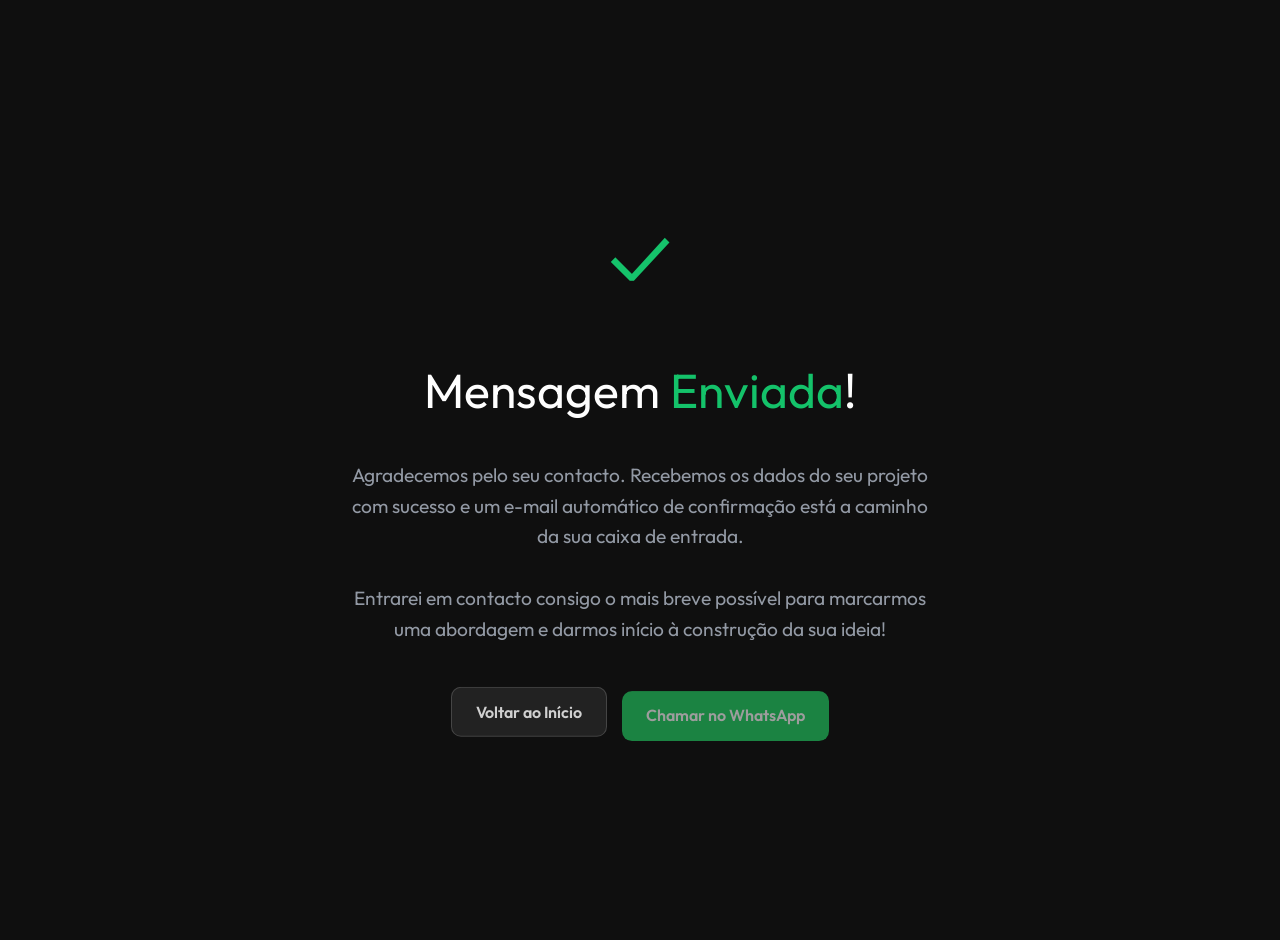
<file: orcamento/sucesso.html>
<!DOCTYPE html>
<html lang="pt-PT">

<head>
    <meta charset="UTF-8">
    <meta name="viewport" content="width=device-width, initial-scale=1.0">
    <title>Sucesso | Softwizz</title>
    <!-- Import Google Fonts -->
    <link href="https://fonts.googleapis.com/css2?family=Outfit:wght@300;400;500;700&display=swap" rel="stylesheet">
    <link rel="stylesheet" href="../css/style.css">
    <!-- GSAP for animations -->
    <script src="https://cdnjs.cloudflare.com/ajax/libs/gsap/3.12.2/gsap.min.js"></script>
    <style>
        .success-page {
            height: 100vh;
            display: flex;
            flex-direction: column;
            justify-content: center;
            align-items: center;
            text-align: center;
            padding: 20px;
        }
        .success-icon {
            font-size: 5rem;
            color: #15c36b;
            margin-bottom: 20px;
        }
    </style>
</head>

<body style="background-color: #0f0f0f; overflow: hidden; font-family: 'Outfit', sans-serif;">
    <main class="success-page">
        <div class="success-icon">✓</div>
        <h1 class="main-title" style="font-size: 3rem; margin-bottom: 20px;">Mensagem <span style="color: #15c36b;">Enviada</span>!</h1>
        <p style="color: #9ca3af; max-width: 600px; font-size: 1.2rem; margin-bottom: 40px; line-height: 1.6;">
            Agradecemos pelo seu contacto. Recebemos os dados do seu projeto com sucesso e um e-mail automático de confirmação está a caminho da sua caixa de entrada.<br><br>
            Entrarei em contacto consigo o mais breve possível para marcarmos uma abordagem e darmos início à construção da sua ideia!
        </p>
        <div style="display: flex; gap: 15px; flex-wrap: wrap; justify-content: center;">
            <a href="../index.html" class="btn btn-primary" style="background-color: rgba(255,255,255,0.1); color: #fff; border: 1px solid rgba(255,255,255,0.2);">Voltar ao Início</a>
            <a href="https://wa.me/351960000669?text=Ol%C3%A1!%20Acabei%20de%20enviar%20uma%20mensagem%20pelo%20site." target="_blank" class="btn btn-primary" style="background-color: #25D366; color: #fff;">Chamar no WhatsApp</a>
        </div>
    </main>

    <script>
        gsap.from(".success-icon", { y: -50, opacity: 0, duration: 1, ease: "bounce.out" });
        gsap.from(".main-title", { y: 20, opacity: 0, duration: 1, delay: 0.3 });
        gsap.from("p", { y: 20, opacity: 0, duration: 1, delay: 0.5 });
        gsap.from(".btn", { y: 20, opacity: 0, duration: 1, delay: 0.7, stagger: 0.2 });
    </script>
</body>

</html>
</file>
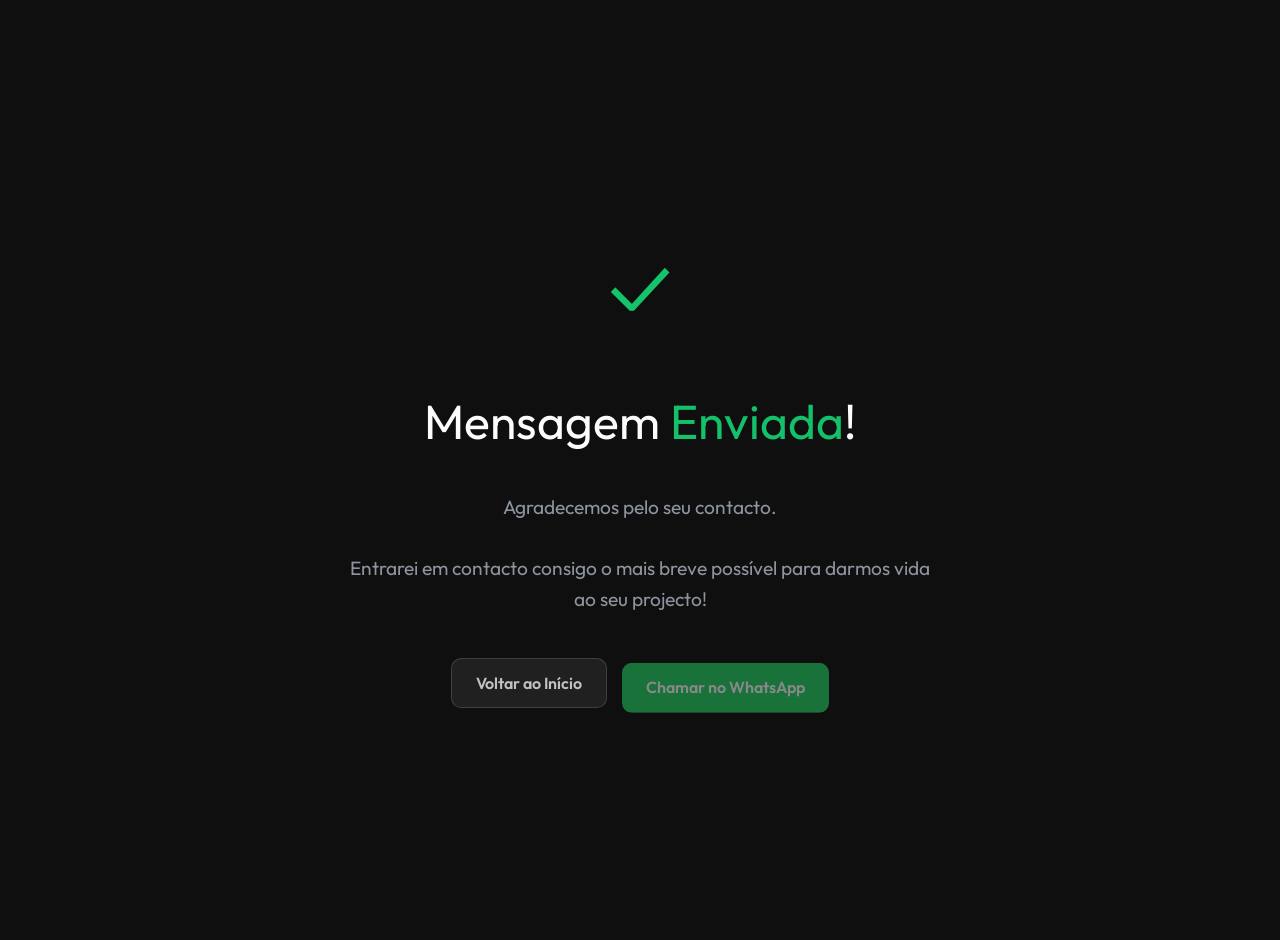
<file: src/sucesso.html>
<!DOCTYPE html>
<html lang="pt-PT">

<head>
    <meta charset="UTF-8">
    <meta name="viewport" content="width=device-width, initial-scale=1.0">
    <title>Sucesso | Softwizz</title>
    <!-- Import Google Fonts -->
    <link href="https://fonts.googleapis.com/css2?family=Outfit:wght@300;400;500;700&display=swap" rel="stylesheet">
    <link rel="stylesheet" href="../css/style.css">
    <!-- GSAP for animations -->
    <script src="https://cdnjs.cloudflare.com/ajax/libs/gsap/3.12.2/gsap.min.js"></script>
    <style>
        .success-page {
            height: 100vh;
            display: flex;
            flex-direction: column;
            justify-content: center;
            align-items: center;
            text-align: center;
            padding: 20px;
        }
        .success-icon {
            font-size: 5rem;
            color: #15c36b;
            margin-bottom: 20px;
        }
    </style>
</head>

<body style="background-color: #0f0f0f; overflow: hidden; font-family: 'Outfit', sans-serif;">
    <main class="success-page">
        <div class="success-icon">✓</div>
        <h1 class="main-title" style="font-size: 3rem; margin-bottom: 20px;">Mensagem <span style="color: #15c36b;">Enviada</span>!</h1>
        <p style="color: #9ca3af; max-width: 600px; font-size: 1.2rem; margin-bottom: 40px; line-height: 1.6;">
            Agradecemos pelo seu contacto. <br><br>
            Entrarei em contacto consigo o mais breve possível para darmos vida ao seu projecto!
        </p>
        <div style="display: flex; gap: 15px; flex-wrap: wrap; justify-content: center;">
            <a href="../index.html" class="btn btn-primary" style="background-color: rgba(255,255,255,0.1); color: #fff; border: 1px solid rgba(255,255,255,0.2);">Voltar ao Início</a>
            <a href="https://wa.me/351960000669?text=Ol%C3%A1!%20Acabei%20de%20enviar%20uma%20mensagem%20pelo%20site." target="_blank" class="btn btn-primary" style="background-color: #25D366; color: #fff;">Chamar no WhatsApp</a>
        </div>
    </main>

    <script>
        gsap.from(".success-icon", { y: -50, opacity: 0, duration: 1, ease: "bounce.out" });
        gsap.from(".main-title", { y: 20, opacity: 0, duration: 1, delay: 0.3 });
        gsap.from("p", { y: 20, opacity: 0, duration: 1, delay: 0.5 });
        gsap.from(".btn", { y: 20, opacity: 0, duration: 1, delay: 0.7, stagger: 0.2 });
    </script>
</body>

</html>
</file>
<file: css/style.css>
:root {
    --bg-color: #fcfcfc;
    --text-main: #2b2b2b;
    --text-muted: #6b7280;
    --green-light: #15c36b;
    /* Vibrant green for text highlights */
    --green-btn: #3ef499;
    /* Button green */
    --card-bg: #0d1217;
    /* Dark card background */
}

body,
html {
    margin: 0;
    padding: 0;
    font-family: 'Inter', sans-serif;
    background-color: #0f0f0f;
    /* Updated dark background */
    color: var(--text-main);
    overflow-x: hidden;
}

/* Navbar / Header */
.navbar {
    display: flex;
    justify-content: space-between;
    align-items: center;
    padding: 20px 50px;
    background-color: transparent;
    position: fixed;
    /* Make it sticky/fixed to see glass effect */
    top: 0;
    width: 100%;
    box-sizing: border-box;
    z-index: 1000;
}

.menu-horizontal {
    display: flex;
    gap: 30px;
    list-style-type: none;
    margin: 0;
    padding: 0;
}

.menu-horizontal li a {
    text-decoration: none;
    color: #fff;
    /* Start white on dark bg */
    font-weight: 500;
    transition: all 0.3s ease;
    padding: 10px 20px;
    border-radius: 12px;
    background: rgba(255, 255, 255, 0.05);
    backdrop-filter: blur(10px);
    -webkit-backdrop-filter: blur(10px);
    border: 1px solid rgba(255, 255, 255, 0.1);
}

.menu-horizontal li a:hover {
    background: rgba(255, 255, 255, 0.15);
    color: var(--green-light);
    border-color: rgba(255, 255, 255, 0.3);
}

/* Typography Utilities */
.text-green {
    color: var(--green-light);
}

.text-center {
    text-align: center;
}

/* Landing Section Layout */
.landing-section {
    padding: 120px 20px 80px 20px;
    /* added top padding to clear fixed navbar */
    margin: 0 auto;
    position: relative;
    overflow: hidden;
}

#matrix-canvas {
    position: absolute;
    top: 0;
    left: 0;
    width: 100%;
    height: 100%;
    z-index: 0;
    pointer-events: none;
}

.matrix-fade-bottom {
    position: absolute;
    bottom: 0;
    left: 0;
    width: 100%;
    height: 400px;
    background: linear-gradient(to bottom, transparent 0%, rgba(15, 15, 15, 0.8) 60%, rgba(15, 15, 15, 1) 100%) !important;
    z-index: 5;
    pointer-events: none;
}

.landing-content-wrapper {
    position: relative;
    z-index: 10;
    max-width: 1000px;
    margin: 0 auto;
}

.main-title {
    font-size: 3rem;
    font-weight: 400;
    /* Light weight for main title like image */
    margin-bottom: 1.5rem;
    color: #fff;
    /* White for dark bg */
}

.subtitle {
    font-size: 1.1rem;
    color: var(--text-muted);
    max-width: 500px;
    margin: 0 auto 60px auto;
    line-height: 1.6;
}

/* Cards System */
.cards-container {
    display: flex;
    justify-content: center;
    gap: 30px;
    flex-wrap: wrap;
    margin-bottom: 100px;
}

.card {
    background-color: var(--card-bg);
    border-radius: 20px;
    color: white;
    width: 100%;
    max-width: 450px;
    padding: 40px;
    box-sizing: border-box;
    display: flex;
    flex-direction: column;
    position: relative;
    box-shadow: 0 25px 50px -12px rgba(0, 0, 0, 0.25);
    background-image: radial-gradient(circle at top right, rgba(255, 255, 255, 0.05) 0%, transparent 40%);
}

.card h2 {
    font-size: 2rem;
    font-weight: 400;
    margin-top: 0;
    margin-bottom: 1rem;
}

.card-desc {
    color: #9ca3af;
    font-size: 0.95rem;
    margin-bottom: 2.5rem;
    line-height: 1.5;
    height: 3rem;
    /* Align desc lengths loosely */
}

.feature-list {
    list-style: none;
    padding: 0;
    margin: 0 0 40px 0;
    flex-grow: 1;
}

.feature-list li {
    position: relative;
    padding-left: 20px;
    margin-bottom: 18px;
    font-size: 0.95rem;
    color: #e5e7eb;
}

.feature-list li::before {
    content: "✦";
    /* Little star/diamond */
    color: var(--green-light);
    font-size: 0.8rem;
    position: absolute;
    left: 0;
    top: 2px;
}

/* Buttons */
.btn {
    display: inline-block;
    padding: 14px 24px;
    border-radius: 10px;
    text-decoration: none;
    font-weight: 600;
    font-size: 1rem;
    text-align: center;
    transition: all 0.3s ease;
}

.btn-primary {
    background-color: var(--green-btn);
    color: #000;
}

.btn-primary:hover {
    background-color: #2edb86;
    transform: translateY(-2px);
}

.btn-secondary {
    background-color: rgba(255, 255, 255, 0.08);
    color: white;
    border: 1px solid rgba(255, 255, 255, 0.1);
    margin-top: 9rem;
}

.btn-secondary:hover {
    background-color: rgba(255, 255, 255, 0.15);
    transform: translateY(-2px);
}

/* Floating WhatsApp */
.floating-wa {
    position: fixed;
    bottom: 30px;
    right: 30px;
    width: 65px;
    height: 65px;
    background-color: #25D366;
    color: white;
    border-radius: 50%;
    display: flex;
    justify-content: center;
    align-items: center;
    box-shadow: 0 4px 15px rgba(37, 211, 102, 0.4);
    z-index: 1000;
    transition: all 0.3s ease;
    animation: ringInterval 5s infinite;
}

.floating-wa svg {
    width: 38px;
    height: 38px;
}

.floating-wa:hover {
    background-color: #1ebe5d;
    transform: scale(1.05);
}

@keyframes ringInterval {

    0%,
    80% {
        transform: scale(1) rotate(0deg);
    }

    82% {
        transform: scale(1.1) rotate(15deg);
    }

    84% {
        transform: scale(1.1) rotate(-15deg);
    }

    86% {
        transform: scale(1.1) rotate(15deg);
    }

    88% {
        transform: scale(1.1) rotate(-15deg);
    }

    90% {
        transform: scale(1) rotate(0deg);
    }

    100% {
        transform: scale(1) rotate(0deg);
    }
}

/* Decorative Badge */
.gen-ai-badge {
    position: absolute;
    right: -20px;
    top: 50%;
    transform: translateY(-50%);
    background: linear-gradient(135deg, #0ba360 0%, #3bc1b1 100%);
    color: white;
    padding: 12px 24px;
    border-radius: 12px;
    font-weight: bold;
    font-size: 1.1rem;
    opacity: 0.9;
    /* This element might be cropped by overflow, adjusting card to allow it */
}

.card-business {
    overflow: visible;
    /* so badge can stick out */
}

/* Bottom section */
.bottom-title {
    font-size: 2.5rem;
    font-weight: 400;
    color: #fff;
    line-height: 1.3;
    position: relative;
    z-index: 10;
}

/* Responsive constraints */
@media (max-width: 768px) {
    .cards-container {
        flex-direction: column;
        align-items: center;
    }

    .card {
        max-width: 100%;
    }

    .gen-ai-badge {
        display: none;
        /* Hide decorative element on small screens */
    }

    .navbar {
        flex-direction: column;
        gap: 15px;
    }
}

/* --- NEW SECTIONS AND CUSTOM CURSOR --- */

/* Cursor Follower */
.cursor-follower {
    position: fixed;
    top: 0;
    left: 0;
    width: 10px;
    /* Slightly larger base */
    height: 10px;
    background: rgba(255, 255, 255, 0.784);
    backdrop-filter: blur(2px);
    -webkit-backdrop-filter: blur(2px);
    border: 1px solid rgba(112, 112, 112, 0.5);
    border-radius: 50%;
    pointer-events: none;
    z-index: 9999;
    display: none;
    transform: translate(-50%, -50%);
    /* Removed CSS transition for transform so GSAP can handle the trail/delay perfectly */
    transition: width 0.3s, height 0.3s;
}

.cursor-follower.rainbow-red {
    animation: rainbowToRed 4s linear forwards;
}

@keyframes rainbowToRed {
    0% {
        background-color: rgba(238, 130, 238, 0.5);
        border-color: violet;
    }

    25% {
        background-color: rgba(0, 0, 255, 0.5);
        border-color: blue;
    }

    50% {
        background-color: rgba(0, 128, 0, 0.5);
        border-color: green;
    }

    75% {
        background-color: rgba(255, 165, 0, 0.5);
        border-color: orange;
    }

    100% {
        background-color: rgba(255, 0, 0, 0.8);
        border-color: red;
    }
}

.cursor-follower.vibrating {
    animation: cursorShake 0.05s infinite both;
}

@keyframes cursorShake {
    0% {
        margin-left: -2px;
        margin-top: -3px;
    }

    25% {
        margin-left: 2px;
        margin-top: 3px;
    }

    50% {
        margin-left: -3px;
        margin-top: 2px;
    }

    75% {
        margin-left: 3px;
        margin-top: -2px;
    }

    100% {
        margin-left: -2px;
        margin-top: 2px;
    }
}

.cursor-follower.cracked::before {
    content: '';
    position: absolute;
    top: -10%;
    left: 45%;
    width: 3px;
    height: 120%;
    background: transparent;
    border-left: 3px solid #0f0f0f;
    transform: rotate(15deg);
    z-index: 5;
}

.cursor-follower.cracked::after {
    content: '';
    position: absolute;
    top: 20%;
    left: 45%;
    width: 3px;
    height: 60%;
    background: transparent;
    border-left: 3px solid #0f0f0f;
    transform: rotate(-35deg);
    z-index: 5;
}

.cursor-particle {
    position: fixed;
    width: 3px;
    /* Tiny particles */
    height: 3px;
    background-color: var(--green-light);
    /* Green particles */
    border-radius: 50%;
    pointer-events: none;
    z-index: 9998;
    transform: translate(-50%, -50%);
}

@media (pointer: fine) {
    .cursor-follower {
        display: block;
    }

    body,
    html {
        cursor: none;
    }

    a,
    button,
    .card,
    .btn,
    .map-point,
    .project-card {
        cursor: none;
    }
}

/* --- SECTION 2: Interactive Map --- */
.map-section {
    background-color: #0f0f0f;
    background-image: radial-gradient(circle at center, #020513 0%, #0f0f0f 70%);
    padding: 100px 20px;
    position: relative;
    z-index: 10;
    overflow: hidden;
    /* Keeps shooting stars + globe bounded */
    box-sizing: border-box;
}

/* Twinkling Star Layer */
.map-section::before {
    content: '';
    position: absolute;
    top: 0;
    left: 0;
    width: 100%;
    height: 100%;
    background-image:
        radial-gradient(1px 1px at 20px 30px, #ffffff, transparent),
        radial-gradient(1px 1px at 40px 70px, rgba(255, 255, 255, 0.8), transparent),
        radial-gradient(1px 1px at 50px 160px, rgba(255, 255, 255, 0.5), transparent),
        radial-gradient(1.5px 1.5px at 90px 40px, #ffffff, transparent),
        radial-gradient(1.5px 1.5px at 130px 80px, rgba(255, 255, 255, 0.8), transparent),
        radial-gradient(2px 2px at 160px 120px, rgba(255, 255, 255, 0.6), transparent);
    background-repeat: repeat;
    background-size: 200px 200px;
    opacity: 0.5;
    animation: twinkle 4s ease-in-out infinite alternate;
    pointer-events: none;
    z-index: 0;
}

@keyframes twinkle {
    0% {
        opacity: 0.3;
    }

    100% {
        opacity: 0.9;
    }
}

/* Shooting Stars */
.shooting-star {
    position: absolute;
    width: 150px;
    height: 1px;
    background: linear-gradient(90deg, rgba(255, 255, 255, 0) 0%, rgba(21, 195, 107, 0.8) 100%);
    transform: rotate(var(--angle, -45deg));
    opacity: 0;
    pointer-events: none;
    animation: shoot 8s linear infinite;
    z-index: 1;
}

.shooting-star::after {
    content: '';
    position: absolute;
    top: -1.5px;
    right: 0;
    width: 4px;
    height: 4px;
    background: #fff;
    border-radius: 50%;
    box-shadow: 0 0 10px 2px rgba(21, 195, 107, 0.8);
}

@keyframes shoot {
    0% {
        transform: rotate(var(--angle, -45deg)) translateX(-100px);
        opacity: 0;
    }

    10% {
        opacity: 1;
    }

    20% {
        transform: rotate(var(--angle, -45deg)) translateX(900px);
        /* Shoot across a good distance */
        opacity: 0;
    }

    100% {
        transform: rotate(var(--angle, -45deg)) translateX(900px);
        opacity: 0;
    }
}

.map-container {
    position: relative;
    z-index: 5;
    max-width: 1200px;
    margin: 0 auto;
    text-align: center;
    display: flex;
    flex-direction: column;
    align-items: center;
    /* This explicitly centralizes the map-wrapper and map-title together */
}

.map-title {
    color: #fff;
    margin-bottom: 60px;
    font-size: 2.5rem;
    font-weight: 400;
}

.map-wrapper {
    position: relative;
    width: 100%;
    max-width: 700px;
    height: 700px;
    margin: 0 auto;
    display: flex;
    justify-content: center;
    align-items: center;
    cursor: grab;
    /* CSS sphere: dark radial gradient + circle clip replaces the WebGL showGlobe sphere */
    border-radius: 50%;
    background: radial-gradient(circle at 38% 38%, #0d1f1400 0%, #050d0a00 55%, #02080400 100%);
    box-shadow: inset 0 0 80px rgba(0, 0, 0, 0), 0 0 50px rgba(0, 0, 0, 0);
    overflow: hidden;
    /* clips the WebGL canvas to the circle */
}

.map-wrapper:active {
    cursor: grabbing;
}

.globe-viz {
    width: 100%;
    height: 100%;
    display: flex;
    justify-content: center;
    align-items: center;
    /* transparent — clipping and background are handled by the parent .map-wrapper */
    overflow: hidden;
}

.map-point {
    position: absolute;
    width: 20px;
    height: 20px;
    /* Globe.gl will handle positioning */
    z-index: 20;
    will-change: transform, opacity;
}

/* Base styles for the dot. Positioning is now handled strictly in JS mathematically */

.pulse-dot {
    width: 12px;
    height: 12px;
    background-color: var(--green-light);
    border-radius: 50%;
    position: absolute;
    top: 50%;
    left: 50%;
    transform: translate(-50%, -50%);
    box-shadow: 0 0 10px var(--green-light);
}

.pulse-dot::after {
    content: '';
    position: absolute;
    top: -4px;
    left: -4px;
    right: -4px;
    bottom: -4px;
    border-radius: 50%;
    border: 2px solid var(--green-light);
    animation: mapPulse 2s infinite ease-out;
}

@keyframes mapPulse {
    0% {
        transform: scale(1);
        opacity: 0.8;
    }

    100% {
        transform: scale(3);
        opacity: 0;
    }
}

.project-card {
    position: absolute;
    left: 30px;
    top: -50%;
    /* No translateY because it conflicts with 3D space transforms simply */
    background: rgba(15, 15, 15, 0.9);
    border: 1px solid rgba(255, 255, 255, 0.1);
    backdrop-filter: blur(10px);
    padding: 20px;
    border-radius: 12px;
    width: max-content;
    opacity: 0;
    visibility: hidden;
    transition: all 0.3s ease;
    box-shadow: 0 10px 30px rgba(0, 0, 0, 0.5);
    pointer-events: none;
    /* Let parent handle hover */
}

.map-point:hover .project-card {
    opacity: 1;
    visibility: visible;
    pointer-events: auto;
}

.project-card h3 {
    margin: 0 0 5px 0;
    color: #fff;
    font-size: 1.1rem;
    font-weight: 500;
}

.project-card p {
    margin: 0 0 15px 0;
    color: var(--green-light);
    font-size: 0.85rem;
}

.view-project-link {
    color: #fff;
    text-decoration: none;
    font-size: 0.9rem;
    font-weight: 600;
    display: flex;
    align-items: center;
    gap: 5px;
    transition: color 0.3s;
}

.view-project-link span {
    transition: transform 0.3s;
}

.view-project-link:hover {
    color: var(--green-light);
}

.view-project-link:hover span {
    transform: translateX(5px);
}

/* --- SECTION 3: Terminal Profile --- */
.services-info {
    padding: 10vh 20px;
    display: flex;
    justify-content: center;
    align-items: center;
    min-height: 80vh;
    position: relative;
    background-color: transparent;
}

.terminal-window {
    width: 100%;
    max-width: 900px;
    background: rgba(10, 10, 10, 0.95);
    border: 1px solid rgba(255, 255, 255, 0.1);
    border-radius: 10px;
    box-shadow: 0 20px 50px rgba(0, 0, 0, 0.5), 0 0 20px rgba(21, 195, 107, 0.1);
    overflow: hidden;
    font-family: 'Courier New', Courier, monospace;
    text-align: left;
}

.terminal-header {
    background: rgba(255, 255, 255, 0.05);
    padding: 10px 15px;
    display: flex;
    align-items: center;
    border-bottom: 1px solid rgba(255, 255, 255, 0.05);
}

.term-btns {
    display: flex;
    gap: 8px;
    margin-right: 15px;
}

.term-btn {
    width: 12px;
    height: 12px;
    border-radius: 50%;
}

.term-close {
    background: #ff5f56;
}

.term-min {
    background: #ffbd2e;
}

.term-max {
    background: #27c93f;
}

.term-title {
    color: #888;
    font-size: 0.9rem;
    font-family: 'Inter', sans-serif;
}

.terminal-body {
    padding: 30px;
    color: var(--green-light);
    /* Matrix style output */
    font-size: 1.1rem;
    line-height: 1.6;
    min-height: 350px;
}

.term-line {
    margin-bottom: 12px;
    word-break: break-word;
}

.term-prompt {
    color: var(--text-main);
    color: #fff;
    font-weight: bold;
    margin-right: 8px;
}

.term-caret {
    display: inline-block;
    width: 10px;
    height: 1.2em;
    background: var(--green-light);
    vertical-align: text-bottom;
    animation: blink 1s step-end infinite;
}

@keyframes blink {

    0%,
    100% {
        opacity: 1;
    }

    50% {
        opacity: 0;
    }
}

.term-progress {
    display: block;
    margin-top: 15px;
    font-family: monospace;
    color: #fff;
}

/* Services Slider Full Screen */
.services-slider {
    overflow: hidden;
    padding: 0;
    width: 100%;
    height: 100dvh;
}

.slider-container {
    display: flex;
    width: 400vw;
    height: 100dvh;
    transform-origin: center center;
    /* Pra o scale funcionar bem no eixo X e Y */
}

.slide {
    width: 100vw;
    height: 100dvh;
    padding: 0;
    box-sizing: border-box;
    display: flex;
    flex-direction: column;
    align-items: center;
    justify-content: center;
    text-align: center;
    position: relative;
    overflow: hidden;
}

.slide-bg {
    position: absolute;
    top: 0;
    left: 0;
    width: 100%;
    height: 100%;
    background-size: cover;
    background-position: center;
    z-index: 1;
    transform-origin: center center;
}

.slide-bg::after {
    content: '';
    position: absolute;
    inset: 0;
    background: rgba(0, 0, 0, 0.55);
}

.slide-content {
    position: relative;
    z-index: 2;
    padding: 20px;
}

.slide-content h3 {
    margin: 0;
    font-size: 4rem;
    font-weight: 700;
    text-transform: uppercase;
    letter-spacing: 2px;
    text-shadow: 0 4px 20px rgba(0, 0, 0, 0.8);
    color: #fff;
}

/* --- SECTION: Contact Form --- */
.contact-section {
    padding: 10vh 20px 15vh 20px;
    background-color: transparent;
    display: flex;
    justify-content: center;
    align-items: center;
}

.contact-container {
    width: 100%;
    max-width: 600px;
    text-align: center;
}

.contact-container h2 {
    font-size: 2.5rem;
    margin-bottom: 10px;
    color: #fff;
    font-weight: 600;
}

.contact-container p {
    color: #888;
    margin-bottom: 40px;
    font-size: 1.1rem;
    line-height: 1.6;
}

.contact-form {
    display: flex;
    flex-direction: column;
    gap: 20px;
}

.form-group input,
.form-group textarea {
    width: 100%;
    background: rgba(255, 255, 255, 0.05);
    border: 1px solid rgba(255, 255, 255, 0.1);
    color: #fff;
    padding: 15px 20px;
    border-radius: 8px;
    font-family: 'Inter', sans-serif;
    font-size: 1rem;
    box-sizing: border-box;
    transition: all 0.3s ease;
}

.form-group input:focus,
.form-group textarea:focus {
    outline: none;
    border-color: var(--green-light);
    background: rgba(21, 195, 107, 0.05);
    box-shadow: 0 0 15px rgba(21, 195, 107, 0.2);
}

.form-group input::placeholder,
.form-group textarea::placeholder {
    color: #666;
}

/* Footer Section */
.site-footer {
    background-color: #0f0f0f;
    /* Always dark */
    color: #ffffff;
    padding: 60px 20px 20px 20px;
    border-top: 1px solid rgba(255, 255, 255, 0.05);
}

.footer-content {
    max-width: 1000px;
    margin: 0 auto;
    display: flex;
    flex-wrap: wrap;
    justify-content: space-between;
    gap: 40px;
}

.footer-col h3 {
    font-size: 1.5rem;
    margin-bottom: 20px;
    color: var(--green-light);
}

.footer-col h4 {
    font-size: 1.2rem;
    margin-bottom: 20px;
    font-weight: 500;
}

.footer-col p {
    color: #9ca3af;
    line-height: 1.6;
    margin-bottom: 10px;
    font-size: 0.95rem;
}

.social-links {
    display: flex;
    gap: 15px;
    flex-direction: column;
}

.social-links a {
    color: #9ca3af;
    text-decoration: none;
    transition: color 0.3s ease;
}

.social-links a:hover {
    color: var(--green-light);
}

.footer-bottom {
    max-width: 1000px;
    margin: 40px auto 0 auto;
    padding-top: 20px;
    border-top: 1px solid rgba(255, 255, 255, 0.1);
    text-align: center;
}

.footer-bottom p {
    color: #6b7280;
    font-size: 0.85rem;
}

.mobile-hint {
    display: none;
    font-family: 'Courier New', Courier, monospace;
}

/* --- Mobile Responsive Adjustments --- */
@media (max-width: 768px) {
    .mobile-hint {
        display: inline-block;
        animation: pulse 2s infinite;
    }

    /* Mapeamento 3D: Centered, never touches screen edges */
    .map-wrapper {
        width: calc(100vw - 4px);
        /* 2px margin each side */
        max-width: calc(100vw - 4px);
        height: calc(100vw - 4px);
        /* square aspect ratio */
        max-height: 500px;
        /* cap on larger phones/small tablets */
        margin: 0 auto;
        overflow: hidden;
    }

    .map-section {
        padding: 60px 20px;
    }

    .map-title {
        font-size: 1.8rem;
    }

    /* Tipografia Header/Landing */
    .main-title {
        font-size: 3rem;
    }

    /* Tipografia do Zoom-In Slider */
    .slide-content h3 {
        font-size: 2.2rem;
        padding: 0 15px;
    }

    /* Contact Form margin shrinking */
    .contact-container {
        padding: 40px 20px;
    }
}

/* --- GDPR Banner --- */
.gdpr-banner {
    position: fixed;
    bottom: 0;
    left: 0;
    width: 100%;
    background-color: rgba(15, 15, 15, 0.95);
    border-top: 1px solid var(--green-light);
    box-shadow: 0 -10px 30px rgba(0, 0, 0, 0.5);
    z-index: 10000;
    transform: translateY(110%);
    transition: transform 0.5s ease;
    backdrop-filter: blur(10px);
    -webkit-backdrop-filter: blur(10px);
}

.gdpr-banner.show {
    transform: translateY(0);
}

.gdpr-content {
    max-width: 1000px;
    margin: 0 auto;
    padding: 20px;
    display: flex;
    justify-content: space-between;
    align-items: center;
    gap: 20px;
}

.gdpr-content p {
    color: #e5e7eb;
    font-size: 0.95rem;
    margin: 0;
    line-height: 1.5;
}

.gdpr-content p a {
    color: var(--green-light);
    text-decoration: underline;
}

.btn-gdpr {
    padding: 10px 20px;
    flex-shrink: 0;
}

@media (max-width: 768px) {
    .gdpr-content {
        flex-direction: column;
        text-align: center;
    }
}
</file>
